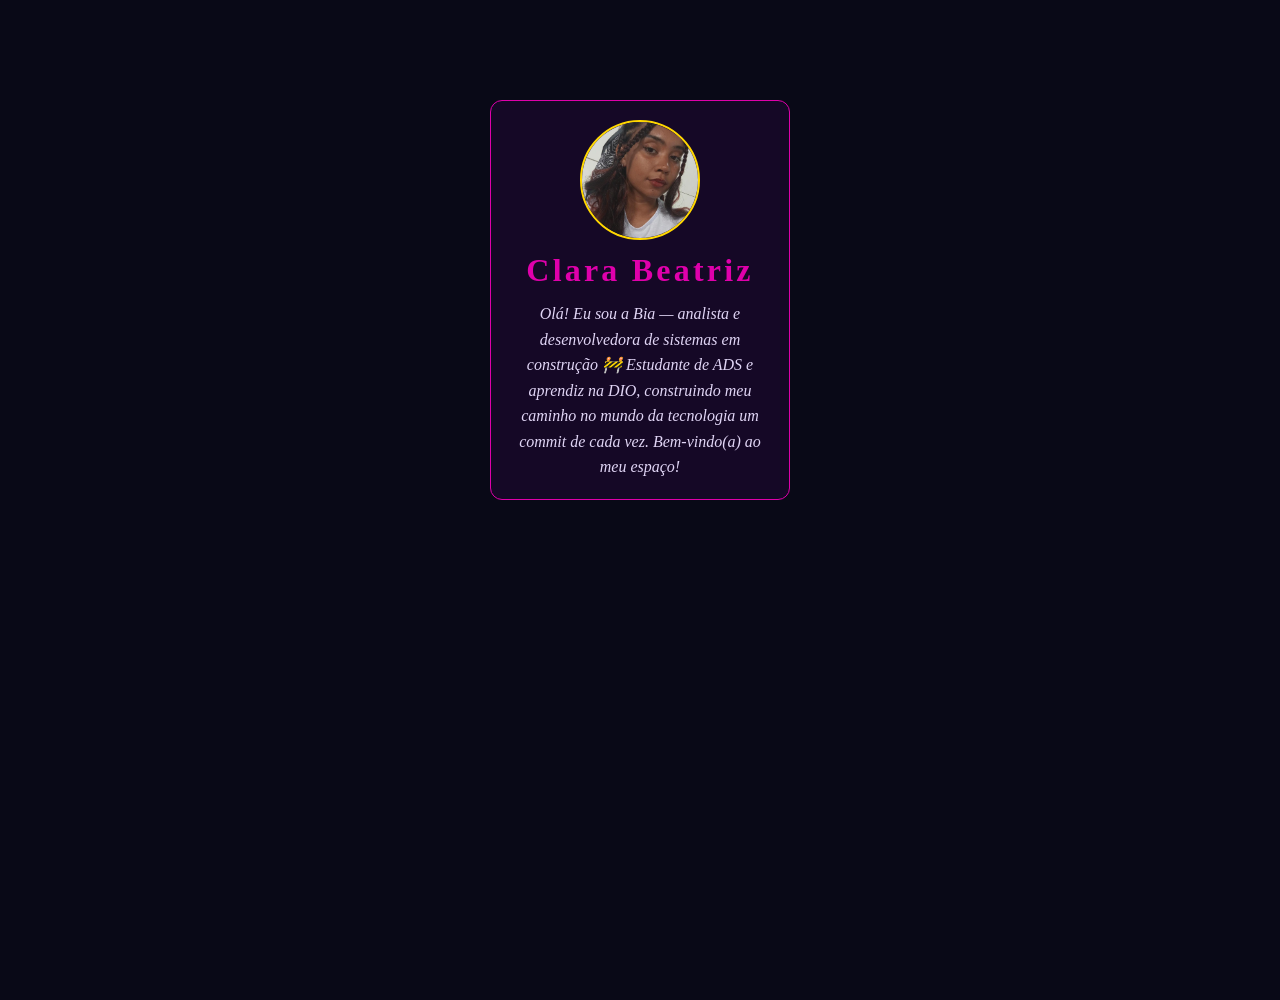
<file: index.html>
<!DOCTYPE html>
<html lang="pt-br">
<head>
    <meta charset="UTF-8">
    <meta name="viewport" content="width=device-width, initial-scale=1.0">
    <title>Clara Beatriz</title>
    <link rel="stylesheet" href="style.css">
    <link rel="stylesheet" href="https://cdnjs.cloudflare.com/ajax/libs/font-awesome/6.5.0/css/all.min.css">
</head>
<body>
    <div class="cartao-container">
        <div class="cartao">
            <div class="frente">
                <img src="fotoCB.jpeg" alt="fotoCB" class="foto">
                <h1>Clara Beatriz</h1>
                <p>Olá! Eu sou a Bia — analista e desenvolvedora de sistemas em construção 🚧
Estudante de ADS e aprendiz na DIO, construindo meu caminho no mundo da tecnologia um commit de cada vez. Bem-vindo(a) ao meu espaço! </p>
            </div>
            <div class="verso"> 
                <h2>Sobre Mim</h2>
                <p>Ainda estou construindo minha trajetória na tech — e é exatamente isso que me move. Sou do tipo que abre dez abas pra entender como algo funciona, não só se funciona.
Aprender é o que me faz seguir em frente — e a tecnologia, felizmente, nunca deixa faltar assunto.
Me siga nas redes e saiba mais!</p>
                <div class="redes">
                    <a href="https://github.com/cbtrix"><i class="fa-brands fa-github"></i></a>
                    <a href="https://www.linkedin.com/in/cbtrix-barbosa/"><i class="fa-brands fa-linkedin"></i></a>
                    <a href="https://www.instagram.com/c.trixb/"><i class="fa-brands fa-instagram"></i></a>
                </div>
                <a href="projetos.html" class="botao-projetos">Meus Projetos</a>
            </div>
        </div>
    </div>
</body>
</html>
</file>
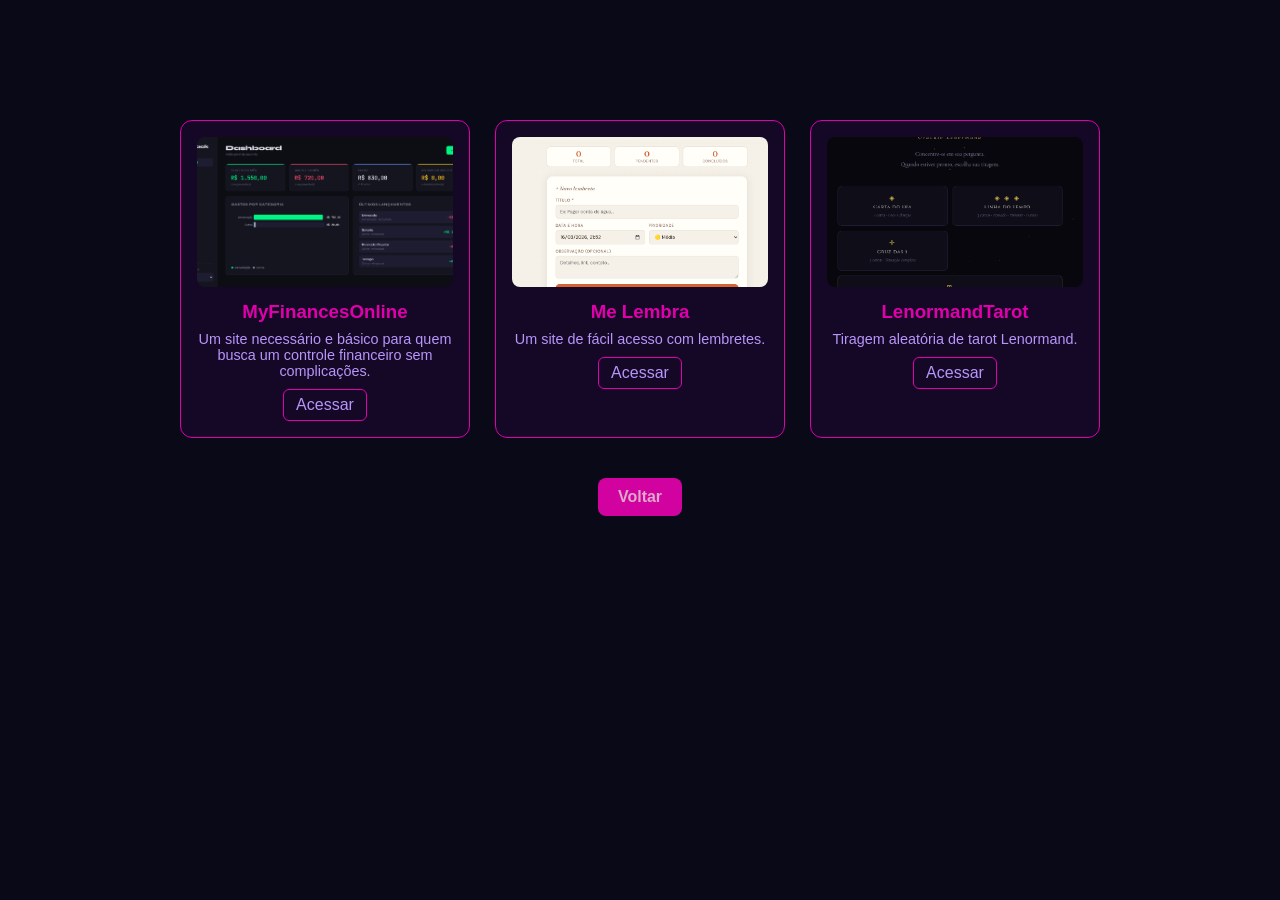
<file: projetos.html>
<!DOCTYPE html>
<html lang="pt-br">
<head>
    <meta charset="UTF-8">
    <meta name="viewport" content="width=device-width, initial-scale=1.0">
    <title>Meus Projetos</title>
    <link rel="stylesheet" href="style.css">
</head>
<body class="projetos">

<div class="projetos-wrapper">

  <div class="container-de-cards">

    <div class="card">
      <img src="Finance.jpeg">
      <h3>MyFinancesOnline</h3>
      <p>Um site necessário e básico para quem busca um controle financeiro sem complicações.</p>
      <a href="https://myfinancesonline.netlify.app/" target="_blank">Acessar</a>
    </div>

    <div class="card">
      <img src="MeLembra.png">
      <h3>Me Lembra</h3>
      <p>Um site de fácil acesso com lembretes.</p>
      <a href="https://melembra.netlify.app/" target="_blank">Acessar</a>
    </div>

    <div class="card">
      <img src="LenormandTarot.png">
      <h3>LenormandTarot</h3>
      <p>Tiragem aleatória de tarot Lenormand.</p>
      <a href="https://lenormandtarot.netlify.app/" target="_blank">Acessar</a>
    </div>

  </div>

  <!-- BOTÃO VOLTAR -->
  <a href="index.html" class="botao-projetos">Voltar</a>

</div>

</body>
</html>
</file>
<file: style.css>
*{
margin:0;
padding:0;
box-sizing:border-box;
}

body{
background-color:#090917;
color:rgb(209,238,241);
min-height:100vh;
font-family:sans-serif;
}

/* ---------- CARTÃO ---------- */

.cartao-container{
width:300px;
height:400px;
perspective:1000px;
animation:surgir 0.8s ease;
margin:auto;
margin-top:100px;
}

.cartao{
width:100%;
height:100%;
position:relative;
transform-style:preserve-3d;
transition:transform 0.6s;
}

.cartao-container:hover .cartao{
transform:rotateY(180deg);
}

.frente, .verso{
position:absolute;
width:100%;
height:100%;
border-radius:12px;
backface-visibility:hidden;
display:flex;
flex-direction:column;
justify-content:center;
align-items:center;
gap:12px;
padding:24px;
background-color:#150826;
border:1px solid rgb(223,0,171);
}

.verso{
transform:rotateY(180deg);
}

.frente h1, .verso h2{
font-family:'Cinzel',serif;
color:rgb(223,0,171);
letter-spacing:0.1em;
}

.frente p, .verso p{
font-family:'Cormorant Garamond',serif;
font-style:italic;
color:#e0d5f5;
text-align:center;
line-height:1.6;
font-size:1rem;
}

/* ---------- FOTO ---------- */

.foto{
width:120px;
height:120px;
border-radius:50%;
object-fit:cover;
border:2px solid gold;
}

/* ---------- REDES ---------- */

.redes{
display:flex;
gap:20px;
margin-top:10px;
}

.redes a{
color:rgb(141,0,129);
font-size:1.4rem;
transition:transform 0.2s;
}

.redes a:hover{
transform:scale(1.3);
}

/* ---------- ANIMAÇÃO ---------- */

@keyframes surgir{
from{opacity:0; transform:translateY(30px);}
to{opacity:1; transform:translateY(0);}
}

/* ---------- PROJETOS ---------- */

.projetos-wrapper{
max-width:1000px;
margin:auto;
text-align:center;
padding-top:80px;
}

.container-de-cards{
display:grid;
grid-template-columns:repeat(3,1fr);
gap:25px;
padding:40px;
}

/* ---------- CARD ---------- */

.card{
background-color:#150826;
border:1px solid rgb(223,0,171);
border-radius:12px;
padding:16px;
text-align:center;
transition:transform 0.3s, box-shadow 0.3s;
}

.card:hover{
transform:translateY(-5px);
box-shadow:0 4px 15px rgba(223,0,171,0.5);
}

.card img{
width:100%;
height:150px;
object-fit:cover;
border-radius:8px;
margin-bottom:10px;
}

.card h3{
color:rgb(223,0,171);
margin-bottom:8px;
}

.card p{
color:#b895f9;
font-size:0.9rem;
margin-bottom:10px;
}

.card a{
display:inline-block;
padding:6px 12px;
border:1px solid rgb(223,0,171);
border-radius:6px;
color:#b895f9;
text-decoration:none;
transition:background 0.3s, color 0.3s;
}

.card:hover{
transform:translateY(-8px) scale(1.02);
box-shadow:0 0 10px rgba(223,0,171,0.6),
           0 0 25px rgba(223,0,171,0.4);
}

/* ---------- BOTÃO ---------- */

.voltar{
display:flex;
justify-content:center;
margin-top:30px;
}

.botao-projetos{
display:inline-block;
padding:10px 20px;
background-color:rgb(209,2,160);
color:#dea8c9;
border-radius:8px;
text-decoration:none;
font-weight:bold;
transition:background 0.3s, transform 0.3s;
}

.botao-projetos:hover{
background-color:#e06aff;
transform:translateY(-2px);
}
@media (max-width: 900px) {
  .container-de-cards{
    grid-template-columns: repeat(2,1fr);
  }
}

@media (max-width: 600px) {
  .container-de-cards{
    grid-template-columns: 1fr;
  }
}
.card{
animation: subir 0.6s ease;
}

@keyframes subir{
from{
opacity:0;
transform:translateY(40px);
}
to{
opacity:1;
transform:translateY(0);
}
}
</file>
